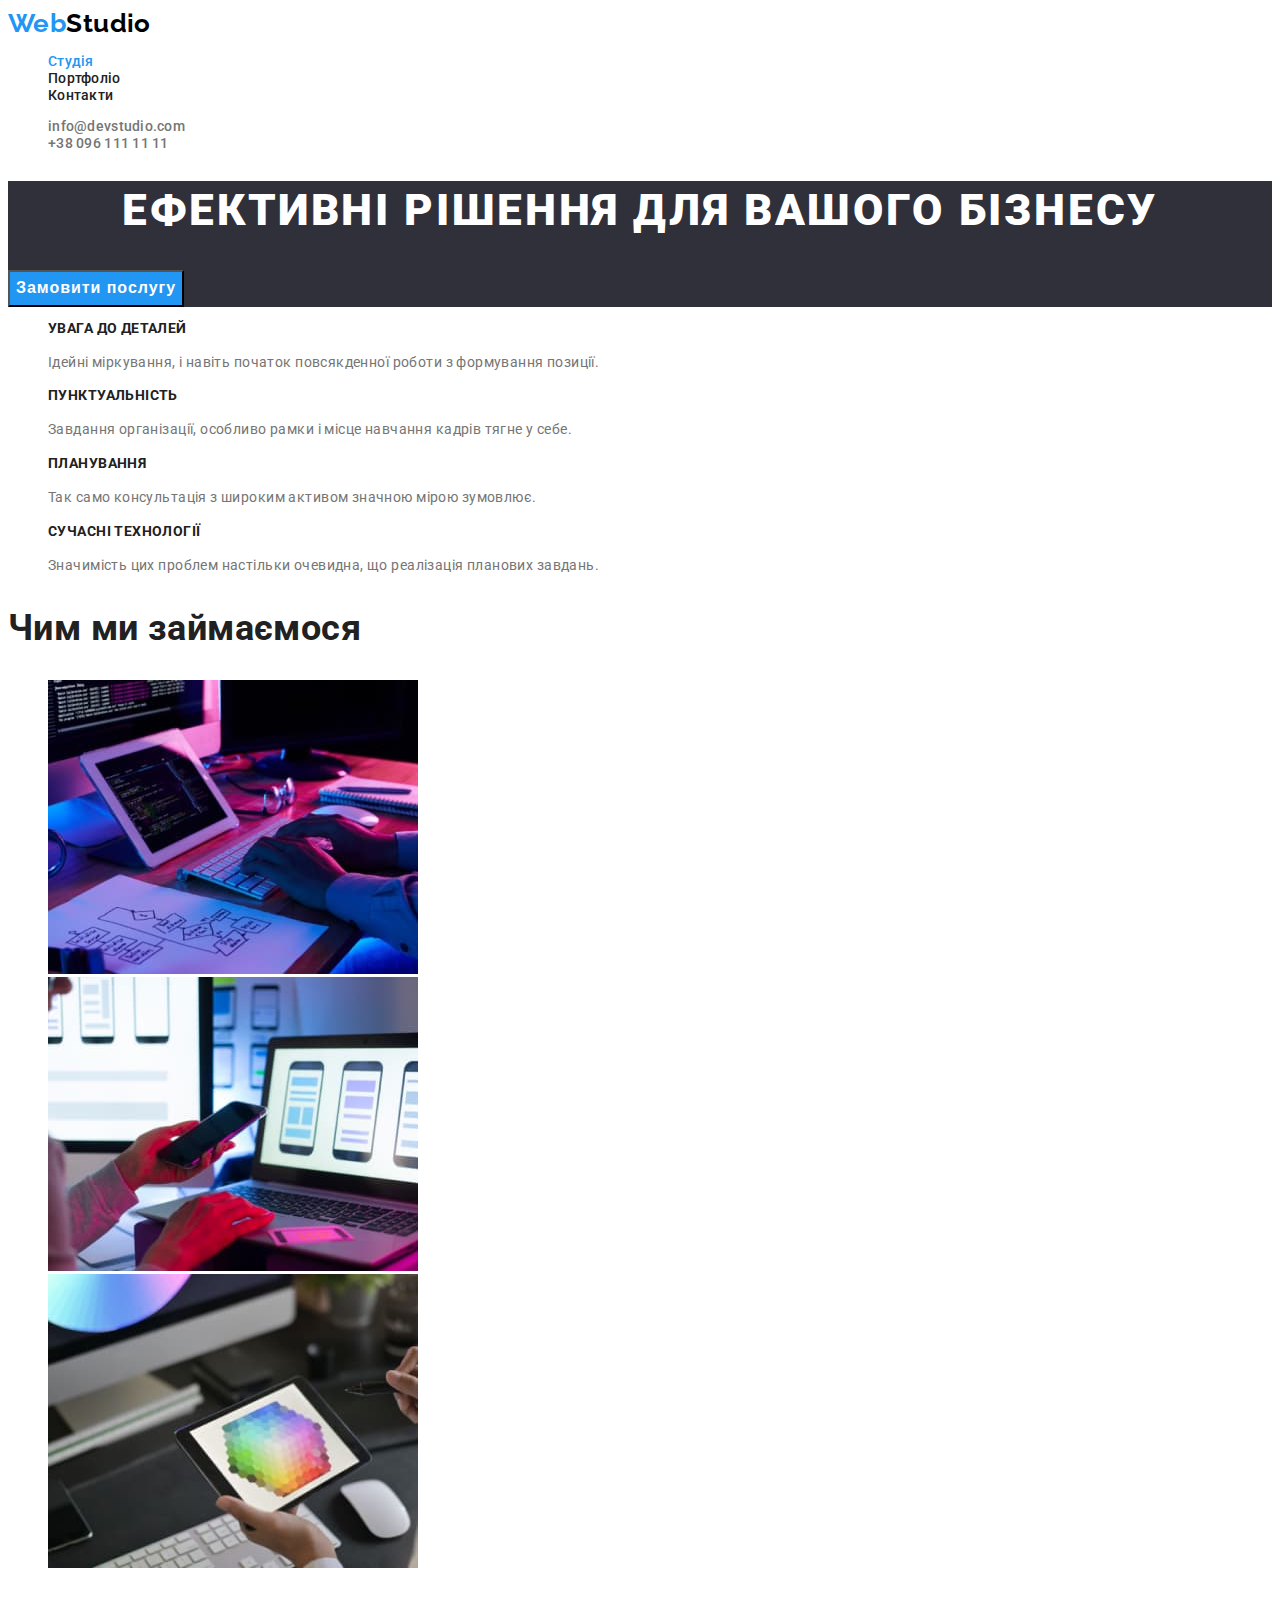
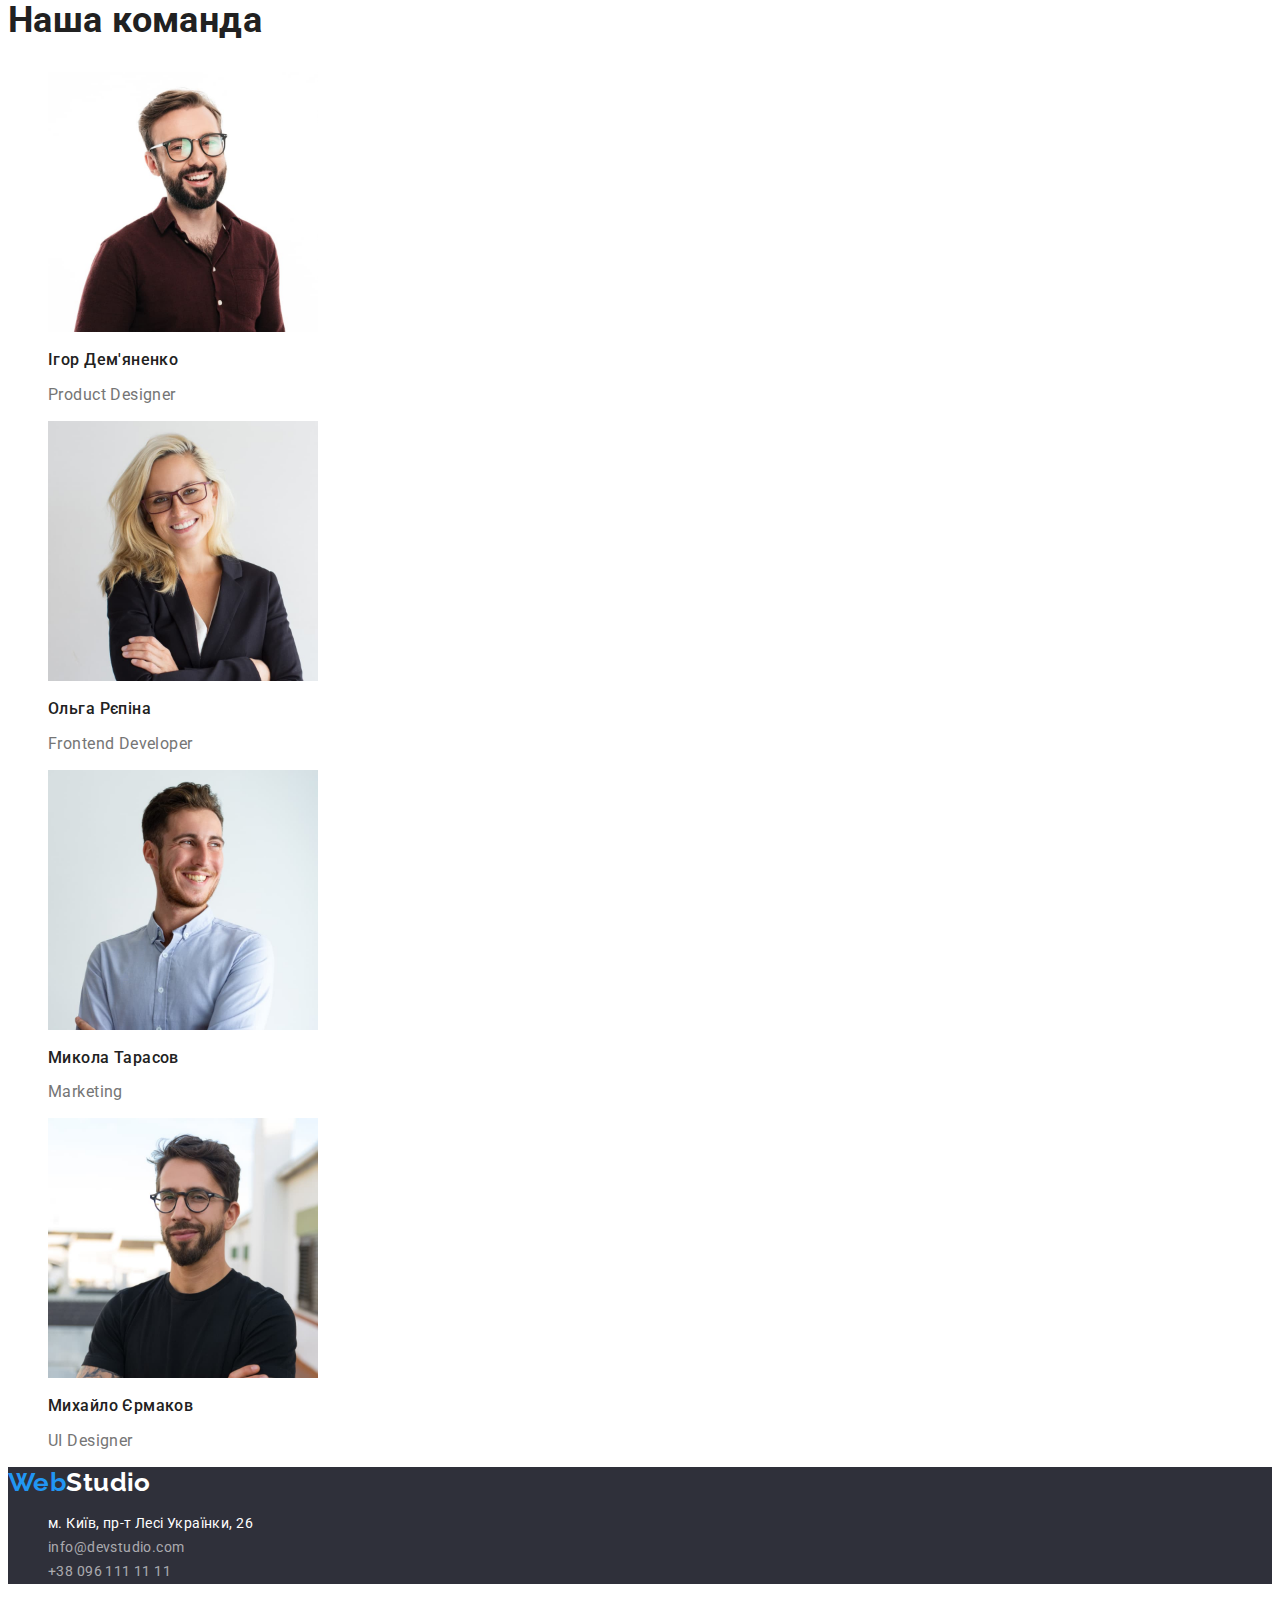
<file: index.html>
<!DOCTYPE html>
<html lang="uk">
<head>
    <meta charset="UTF-8">
    <meta http-equiv="X-UA-Compatible" content="IE=edge">
    <meta name="viewport" content="width=, initial-scale=1.0">
    <title>Document</title>
    <link rel="preconnect" href="https://fonts.googleapis.com">
<link rel="preconnect" href="https://fonts.gstatic.com" crossorigin>
<link href="https://fonts.googleapis.com/css2?family=Raleway:wght@700&family=Roboto:wght@400;500;700;900&display=swap" rel="stylesheet">
    <link rel="stylesheet" href="./css/styles.css">
</head>
<body>
    <header>
        <nav>
            <a href="./index.html" class="logo link"><span class="logo-web">Web</span>Studio</a>
        <ul class="site-nav list">
            <li><a href="./index.html" class="link current">Студія</a></li>
            <li><a href="./portfolio.html" class="link">Портфоліо</a></li>
            <li><a href="" class="link">Контакти</a></li>
        </ul>
        </nav>
        <ul class="site-contacts list">
            <li><a href="mailto:info@devstudio.com" class="link">info@devstudio.com</a></li>
            <li><a href="tel:+380961111111" class="link">+38 096 111 11 11</a></li>
        </ul>
    </header>

    <main>
        <!--герой-->
        <section class="hero bgc">
            <h1 class="hero-title">Ефективні рішення для вашого бізнесу</h1>
            <button type="button" class="button">Замовити послугу</button>
        </section>

        <!--Наші переваги-->
        <section class="section">
            <H2 hidden>Наші переваги</H2>
            <ul class="list">
                <li>
                    <h3 class="title">УВАГА ДО ДЕТАЛЕЙ</h3>
                    <p class="text">Ідейні міркування, і навіть початок повсякденної роботи з формування позиції.</p>
                </li>
                <li>
                    <h3 class="title">ПУНКТУАЛЬНІСТЬ</h3>
                    <p class="text">Завдання організації, особливо рамки і місце навчання кадрів тягне у себе.</p>
                </li>
                <li>
                    <h3 class="title">ПЛАНУВАННЯ</h3>
                    <p class="text">Так само консультація з широким активом значною мірою зумовлює.</p>
                </li>
                <li>
                    <h3 class="title">СУЧАСНІ ТЕХНОЛОГІЇ</h3>
                    <p class="text">Значимість цих проблем настільки очевидна, що реалізація планових завдань.</p>
                </li>
            </ul>
        </section>
        <!--Чим ми займаємося-->
        <section class="section">
           <h2 class="section-title">Чим ми займаємося</h2>
           <ul class="list">
            <li><img src="./images/about/img1.jpg" alt="Клавіатура" width="370" height="294"></li>
            <li><img src="./images/about/img2.jpg" alt="Телефон" width="370" height="294"></li>
            <li><img src="./images/about/img3.jpg" alt="Планшет" width="370" height="294"></li>
           </ul>
        </section>
        <!--Наша команда-->
        <section class="section">
            <h2 class="section-title">Наша команда</h2>
            <ul class="list">
                <li><img src="./images/team/img1.jpg" alt="Бородань в окулярах" width="270" height="260">
                    <h3 class="team-title">Ігор Дем'яненко</h3>
                    <p class="team-text" lang="en">Product Designer</p>
                </li>
                <li><img src="./images/team/img2.jpg" alt="Блондинка в окулярах" width="270" height="260">
                    <h3 class="team-title">Ольга Рєпіна</h3>
                    <p class="team-text" lang="en">Frontend Developer</p>
                </li>
                <li><img src="./images/team/img3.jpg" alt="Хлопчина в сорочці" width="270" height="260">
                    <h3 class="team-title">Микола Тарасов</h3>
                    <p class="team-text" lang="en">Marketing</p>
                </li>
                <li><img src="./images/team/img4.jpg" alt="Бородань в окулярах" width="270" height="260">
                    <h3 class="team-title">Михайло Єрмаков</h3>
                    <p class="team-text" lang="en">UI Designer</p>
                </li>
            </ul>
        </section>
    </main>

    <footer class="bgc">
        <a href="./index.html" class="logo-footer link"><span class="logo-footer-web">Web</span>Studio</a>
        <address>
            <ul class="list">
                <li><a href="https://goo.gl/maps/w9s5J1ihxV17ay8fA" target="_blank" rel="noreferrer noopener" class="footer-address link">м. Київ, пр-т Лесі Українки, 26</a></li>
                <li><a href="mailto:info@devstudio.com" class="footer-contacts link">info@devstudio.com</a></li>
                <li><a href="tel:+380961111111" class="footer-contacts link">+38 096 111 11 11</a></li>
            </ul>
        </address>

    </footer>
</body>
</html>
</file>
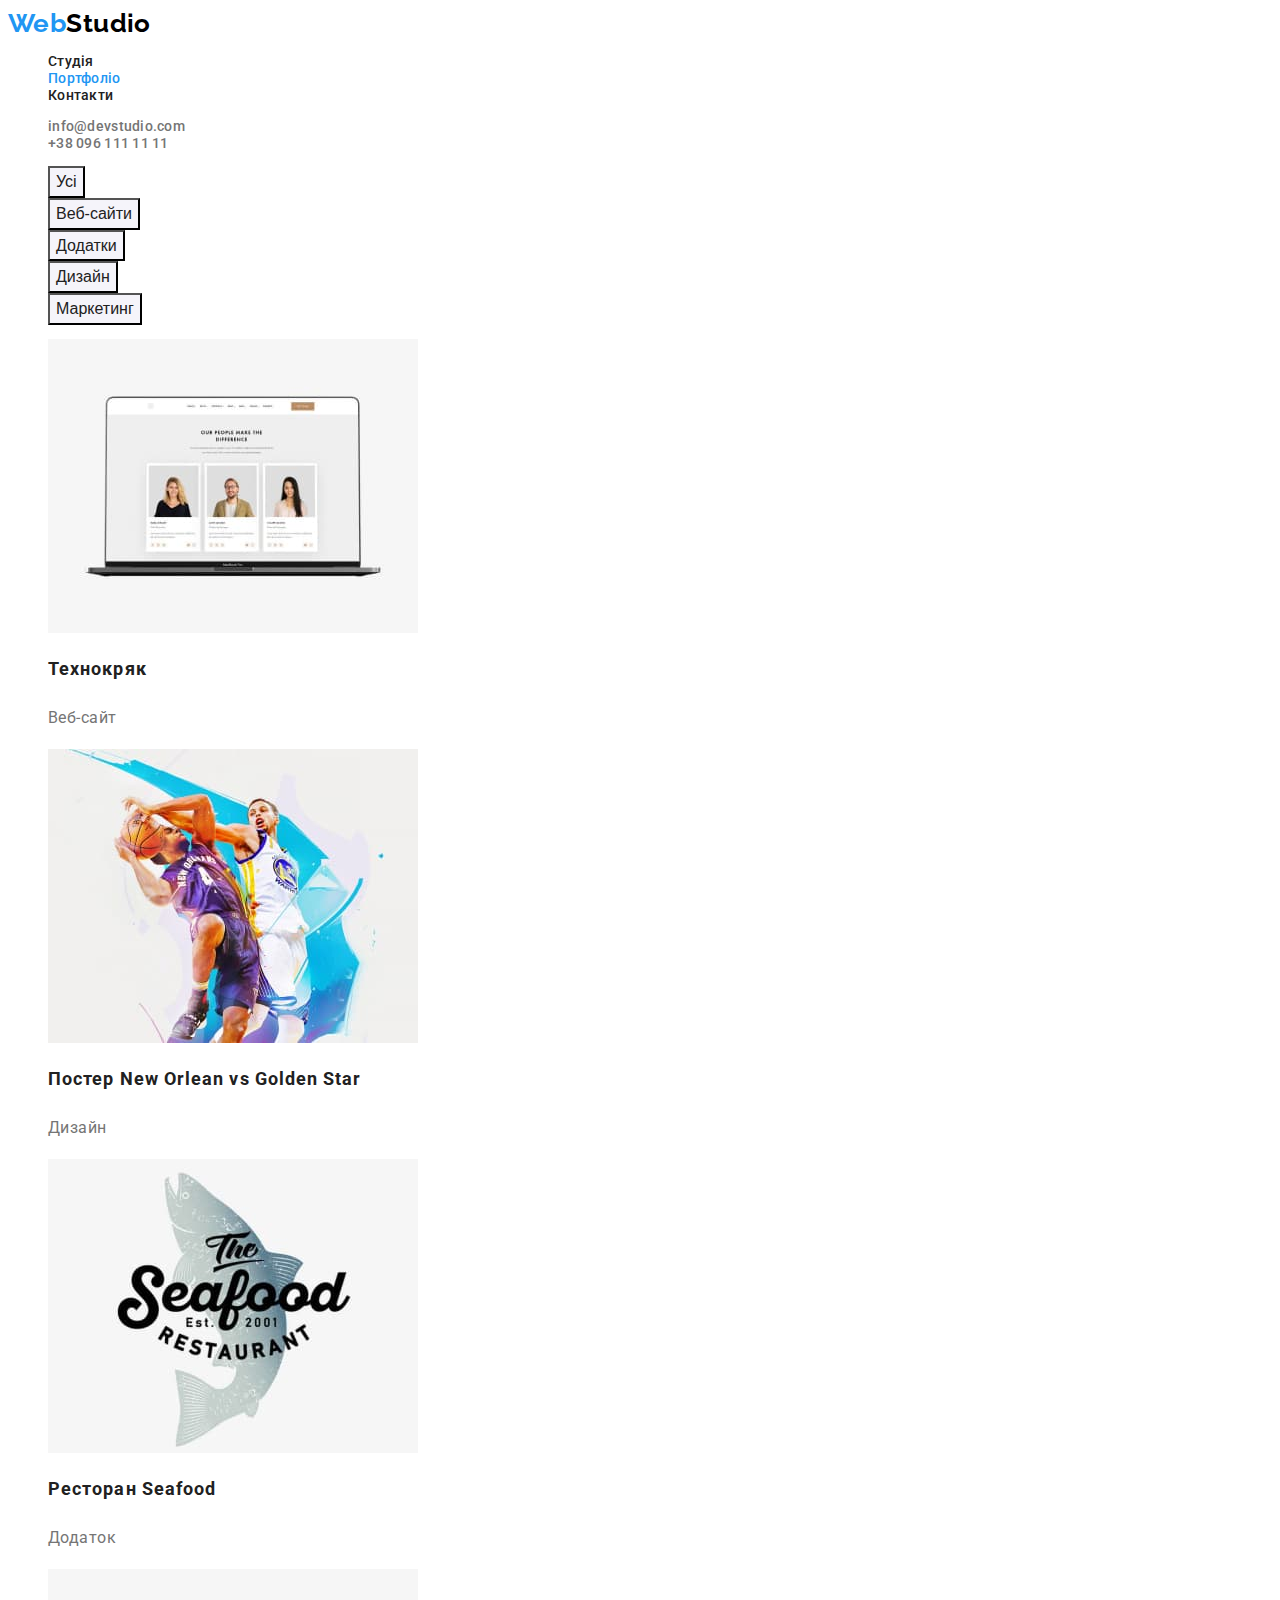
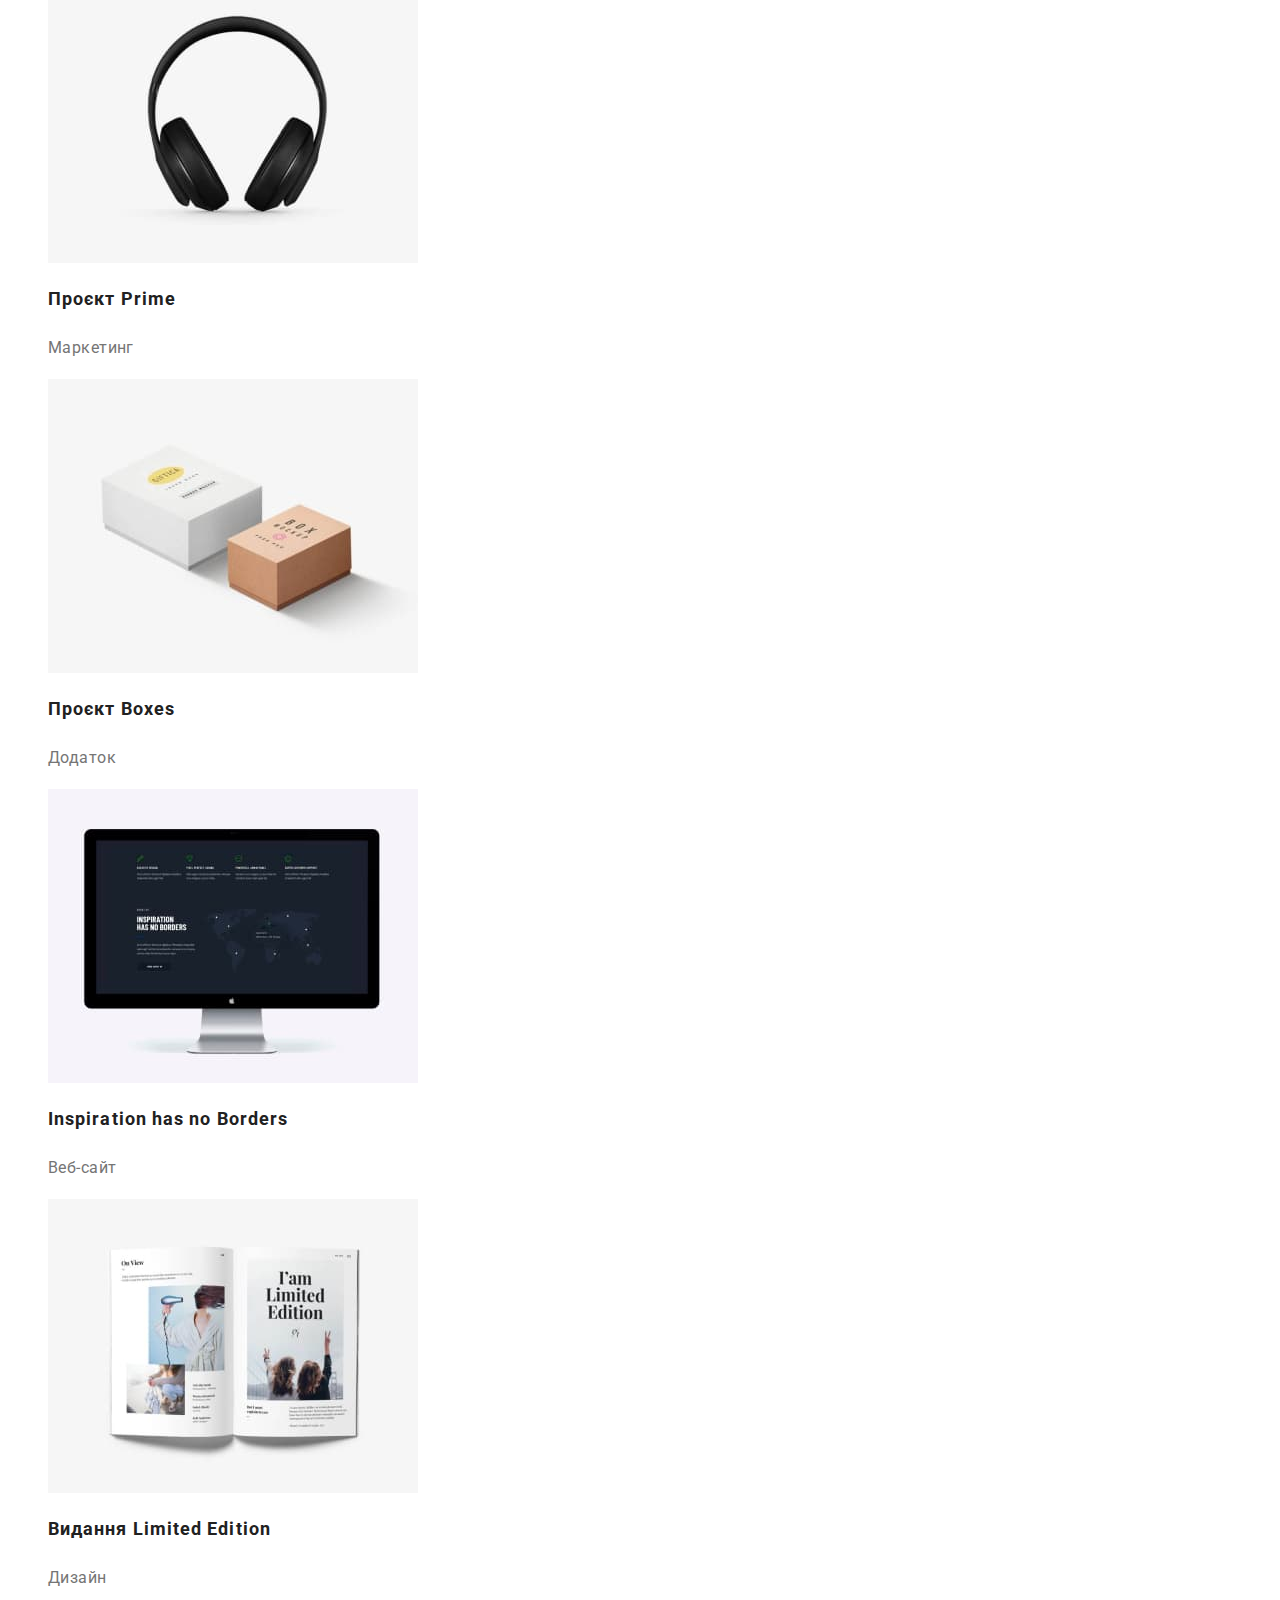
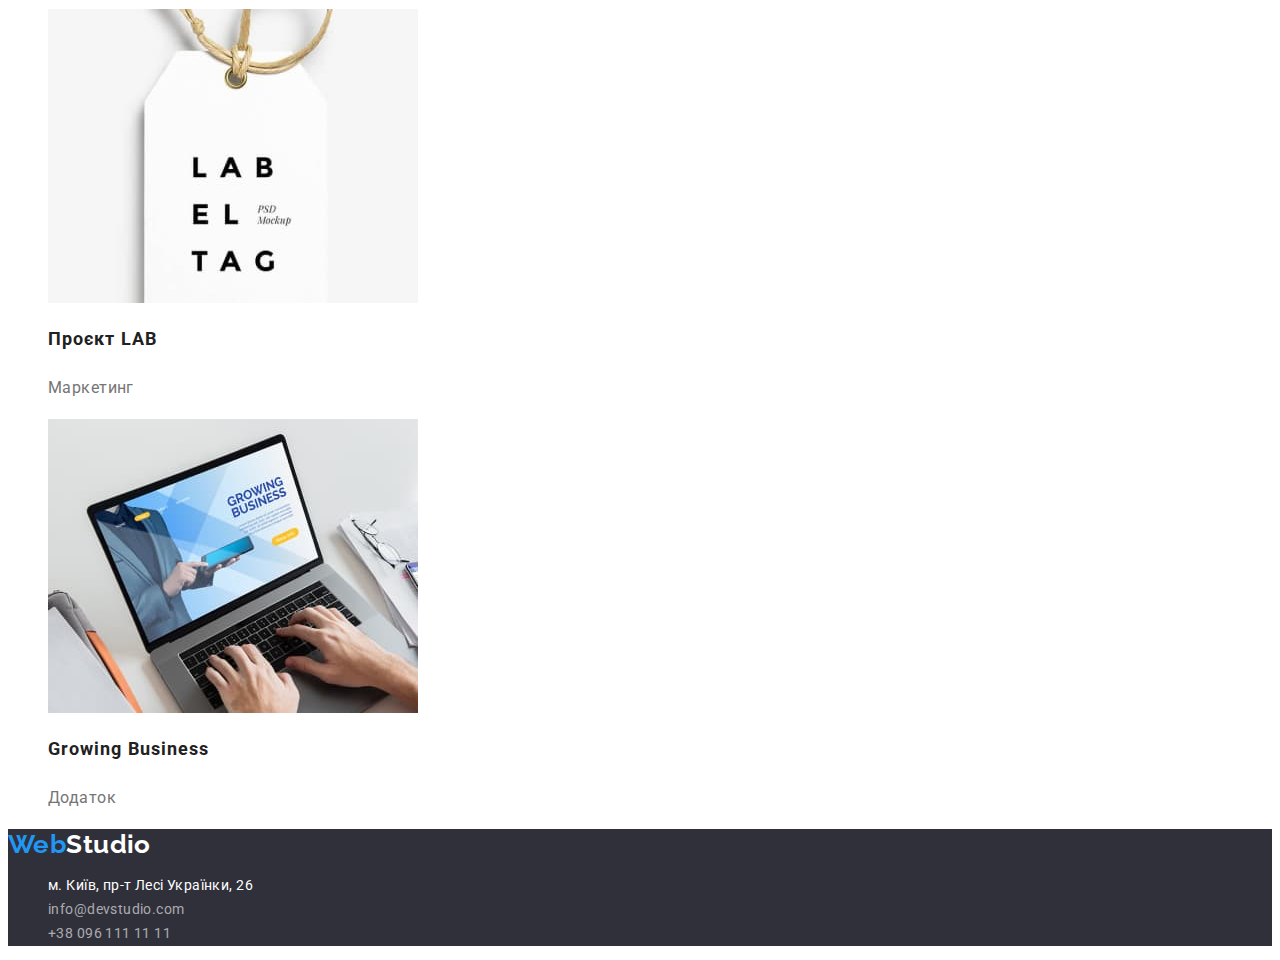
<file: portfolio.html>
<!DOCTYPE html>
<html lang="uk">
<head>
    <meta charset="UTF-8">
    <meta http-equiv="X-UA-Compatible" content="IE=edge">
    <meta name="viewport" content="width=device-width, initial-scale=1.0">
    <title>Document</title>
    <link rel="preconnect" href="https://fonts.googleapis.com">
<link rel="preconnect" href="https://fonts.gstatic.com" crossorigin>
<link href="https://fonts.googleapis.com/css2?family=Raleway:wght@700&family=Roboto:wght@400;500;700;900&display=swap" rel="stylesheet">
    <link rel="stylesheet" href="./css/styles.css">
</head>
<body>

    <header>
        <nav>
            <a href="./index.html" class="logo link"><span class="logo-web">Web</span>Studio</a>
        <ul class="site-nav list">
            <li><a href="./index.html" class="link">Студія</a></li>
            <li><a href="./portfolio.html" class="link current">Портфоліо</a></li>
            <li><a href="" class="link">Контакти</a></li>
        </ul>
        </nav>
        <ul class="site-contacts list">
            <li><a href="mailto:info@devstudio.com" class="link">info@devstudio.com</a></li>
            <li><a href="tel:+380961111111" class="link">+38 096 111 11 11</a></li>
        </ul>
    </header>

    <main>

        <!-- Фільтр -->
<section>
    <h1 hidden>Наші проекти</h1>
<ul class="list">
    <li><button type="button" class="filter-button">Усі</button></li>
    <li><button type="button" class="filter-button">Веб-сайти</button></li>
    <li><button type="button" class="filter-button">Додатки</button></li>
    <li><button type="button" class="filter-button">Дизайн</button></li>
    <li><button type="button" class="filter-button">Маркетинг</button></li>
</ul>
<ul class="galery list">
    <li>
        <img src="./images/galery/img1.jpg" alt="ноутбук" width="370" height="294">
            <h2 class="title">Технокряк</h2>
            <p class="text">Веб-сайт</p>
    </li>
    <li>
        <img src="./images/galery/img2.jpg" alt="гравці в баскетбол" width="370" height="294">
        <h2 class="title">Постер New Orlean vs Golden Star</h2>
        <p class="text">Дизайн</p>
    </li>
    <li>
        <img src="./images/galery/img3.jpg" alt="назва ресторану" width="370" height="294">
        <h2 class="title">Ресторан Seafood</h2>
        <p class="text">Додаток</p>
    </li>
    <li>
        <img src="./images/galery/img4.jpg" alt="навушники" width="370" height="294">
        <h2 class="title">Проєкт Prime</h2>
        <p class="text">Маркетинг</p>
    </li>
    <li>
        <img src="./images/galery/img5.jpg" alt="дві коробки" width="370" height="294">
        <h2 class="title">Проєкт Boxes</h2>
        <p class="text">Додаток</p>
    </li>
    <li>
        <img src="./images/galery/img6.jpg" alt="монітор" width="370" height="294">
        <h2 class="title" lang="en">Inspiration has no Borders</h2>
        <p class="text">Веб-сайт</p>
    </li>
    <li>
        <img src="./images/galery/img7.jpg" alt="книжка" width="370" height="294">
        <h2 class="title">Видання Limited Edition</h2>
        <p class="text">Дизайн</p>
    </li>
    <li>
        <img src="./images/galery/img8.jpg" alt="етикетка" width="370" height="294">
        <h2 class="title">Проєкт LAB</h2>
        <p class="text">Маркетинг</p>
    </li>
    <li>
        <img src="./images/galery/img9.jpg" alt="ноутбук" width="370" height="294">
        <h2 class="title" lang="en">Growing Business</h2>
        <p class="text">Додаток</p>
    </li>
</ul>
</section>
    </main>

    <footer class="bgc">
        <a href="./index.html" class="logo-footer link"><span class="logo-footer-web">Web</span>Studio</a>
        <address>
            <ul class="list">
                <li><a href="https://goo.gl/maps/w9s5J1ihxV17ay8fA" target="_blank" rel="noreferrer noopener" class="footer-address link">м. Київ, пр-т Лесі Українки, 26</a></li>
                <li><a href="mailto:info@devstudio.com" class="footer-contacts link">info@devstudio.com</a></li>
                <li><a href="tel:+380961111111" class="footer-contacts link">+38 096 111 11 11</a></li>
            </ul>
        </address>

    </footer>

    
</body>
</html>
</file>
<file: css/styles.css>
:root{
    --primary-text-color: #757575;
    --secondary-text-color: #FFFFFF;
    --title-text-color:#212121;
    --accent-color: #2196F3;
}
body{
    background-color: var(--secondary-text-color);
    color: var(--primary-text-color);
    font-family: roboto, sans-serif;
    font-size: 14px;
    letter-spacing: 0.03em;   
}
address{
    font-style: normal;
}
.list{
    list-style: none;
}
.link{
    text-decoration: none;
}
/* section */
.section-title{
color: var(--title-text-color);
font-size: 36px;
line-height: 1.16;
}
/* hero */
.hero-title{
color: var(--secondary-text-color);
font-weight: 900;
font-size: 44px;
line-height: 1.36;
text-align: center;
letter-spacing: 0.06em;
text-transform: uppercase;
}
.button{
color: var(--secondary-text-color);
background-color:var(--accent-color);
font-weight: 700;
font-size: 16px;
line-height: 1.88;
letter-spacing: 0.06em;

}
/* footer */
.logo-footer{
    color: var(--secondary-text-color);
    font-family: 'Raleway';
    font-weight: 700;
    font-size: 26px;
    line-height: 1.19;
    }
    .logo-footer-web{
        color: var(--accent-color);
    }
.footer-address{
line-height: 1.71;
color: var(--secondary-text-color);
}
.footer-contacts{
font-size: 14px;
line-height: 1.71;
color: rgba(255, 255, 255, 0.6);
}
.footer-contacts:hover,
.footer-contacts:focus{
    color: var(--accent-color);
}
/* our projekt button */
.filter-button{
font-weight: 500;
font-size: 16px;
line-height: 1.62;
color: var(--title-text-color);
background-color: #F5F4FA;
cursor: pointer;
}
.filter-button:hover,
.filter-button:focus{
    color: var(--secondary-text-color);
    background-color:var(--accent-color);
}
/* galery */
.galery .title{
font-size: 18px;
line-height: 2;
letter-spacing: 0.06em;
color: var(--title-text-color);
}
.galery .text{
font-size: 16px;
line-height: 1.88;
}
/* HEADER */
.logo{
color: #000000;
font-family: 'Raleway';
font-weight: 700;
font-size: 26px;
line-height: 1.19;
}
.logo-web{
    color: var(--accent-color);
}
.site-nav .link.current{
    color: var(--accent-color);
}
.site-nav .link{
color: var(--title-text-color);
font-weight: 500;
line-height: 1.14;
letter-spacing: 0.02em;
}
.site-nav .link:hover,
.site-nav .link:focus{
    color: var(--accent-color);
}
.site-contacts .link{
color: var(--primary-text-color);
font-weight: 500;
line-height: 1.14;
letter-spacing: 0.02em;
}
.site-contacts .link:hover,
.site-contacts .link:focus{
    color: var(--accent-color);
}
.bgc{
    background-color: #2F303A;
}
/* our adv */
.section .title{
font-size: 14px;
line-height: 1.14;
text-transform: uppercase;
color: var(--title-text-color);
}
.section .text{
line-height: 1.71;
}
/* team */
.section .team-title{
font-weight: 500;
font-size: 16px;
line-height: 1.18;
color: var(--title-text-color);
}
.section .team-text{
font-size: 16px;
line-height: 1.18;
}
</file>
